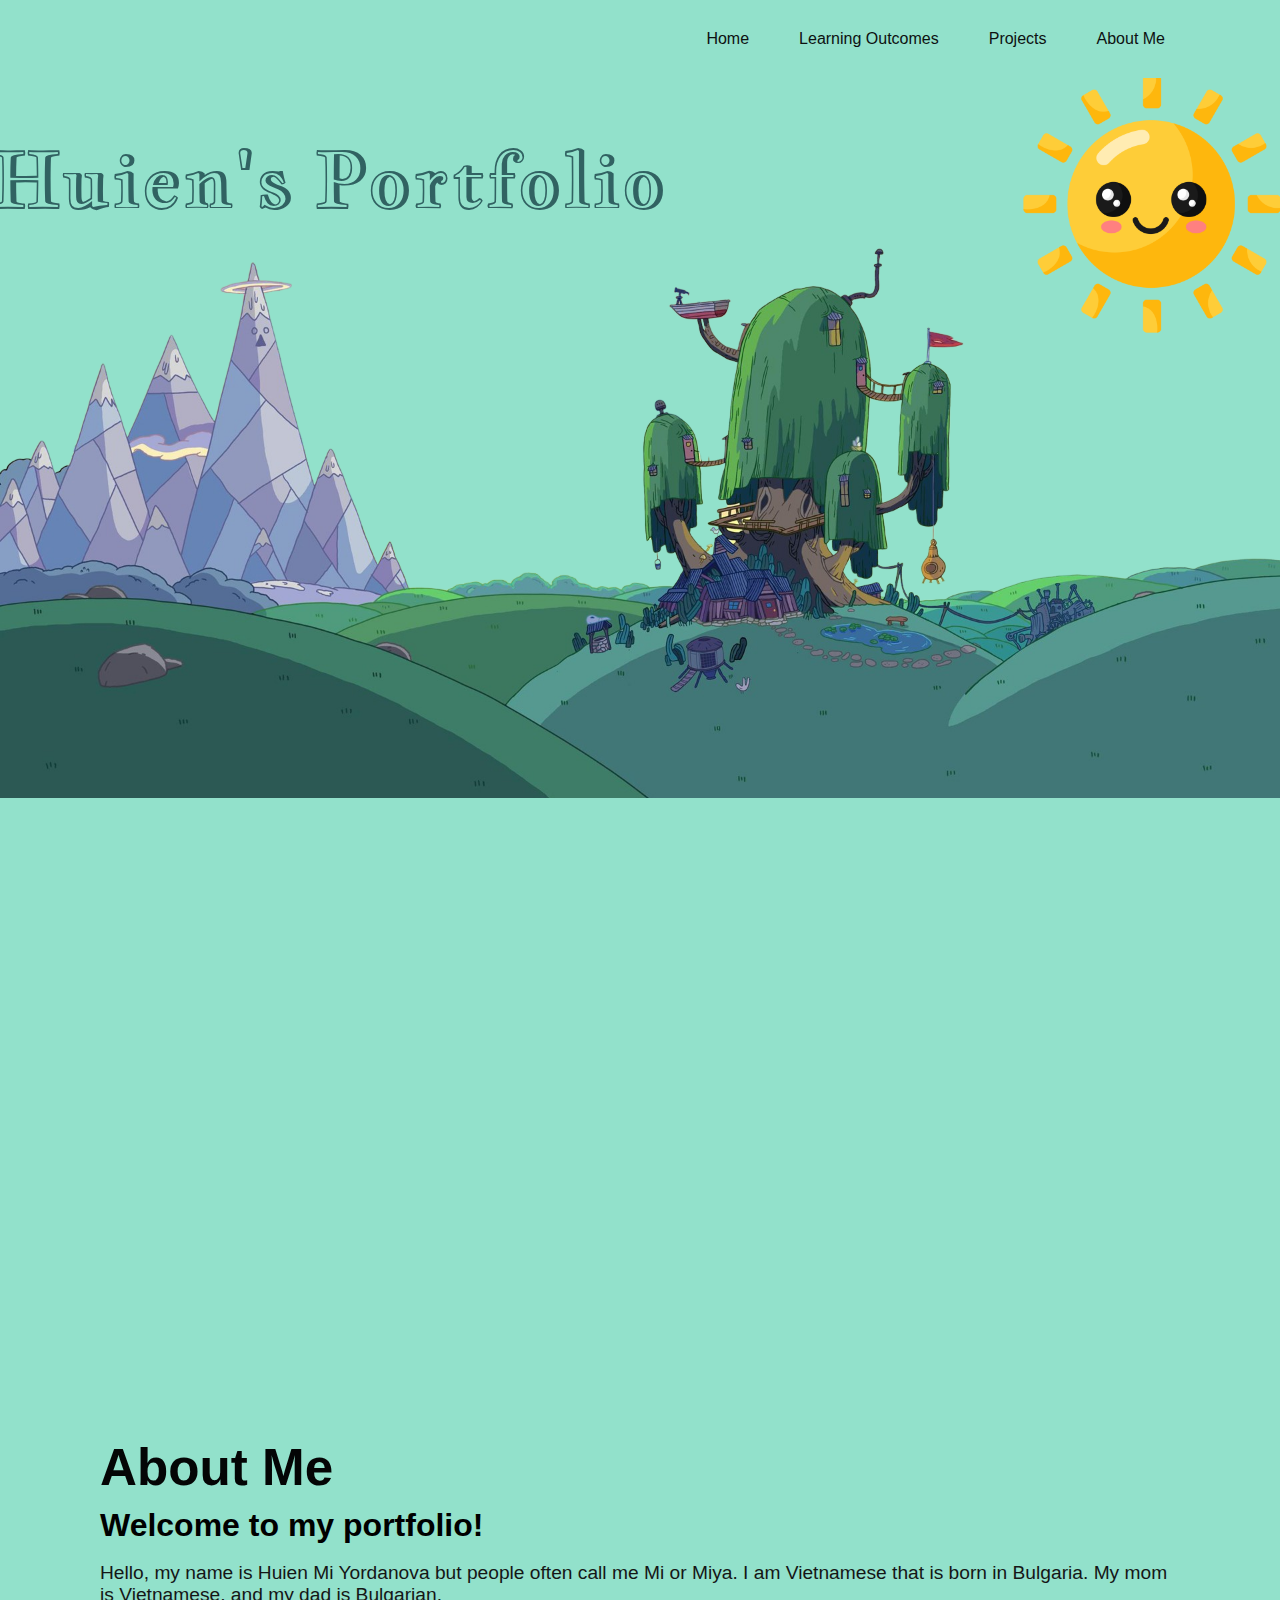
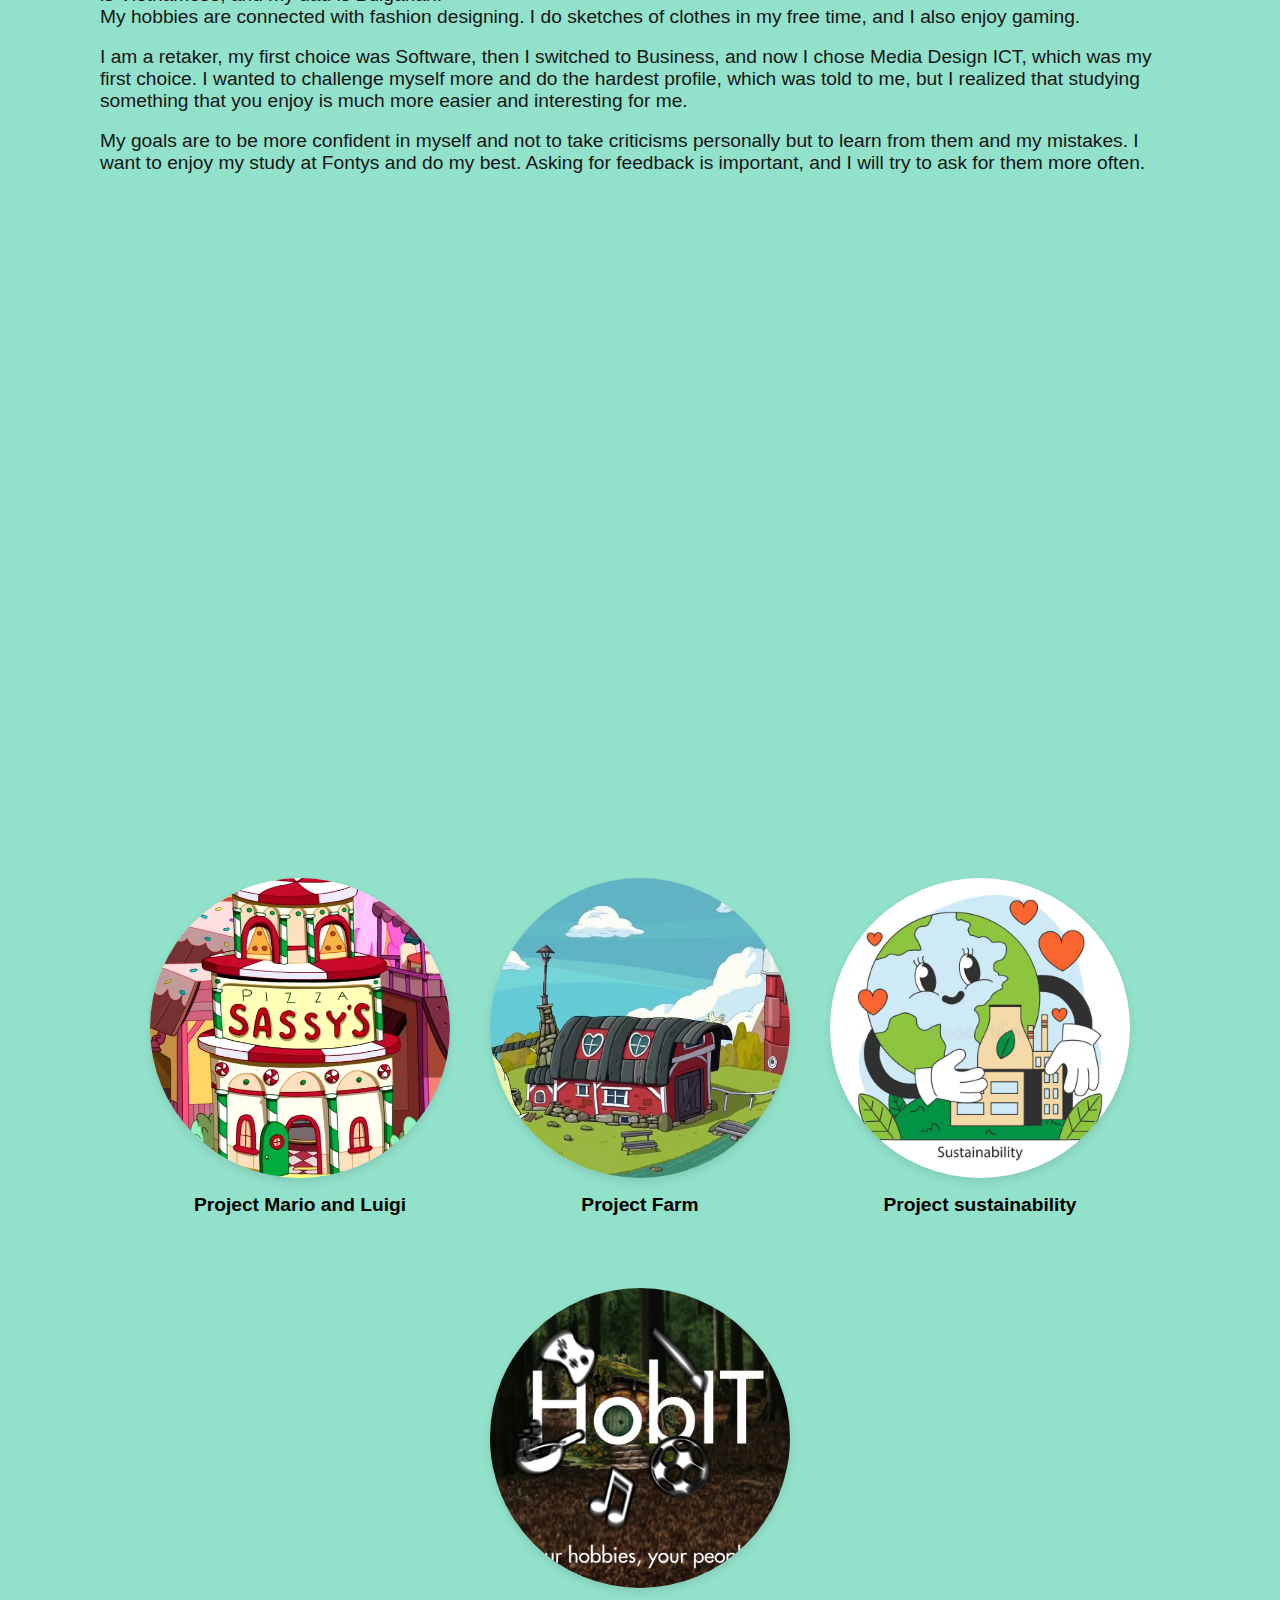
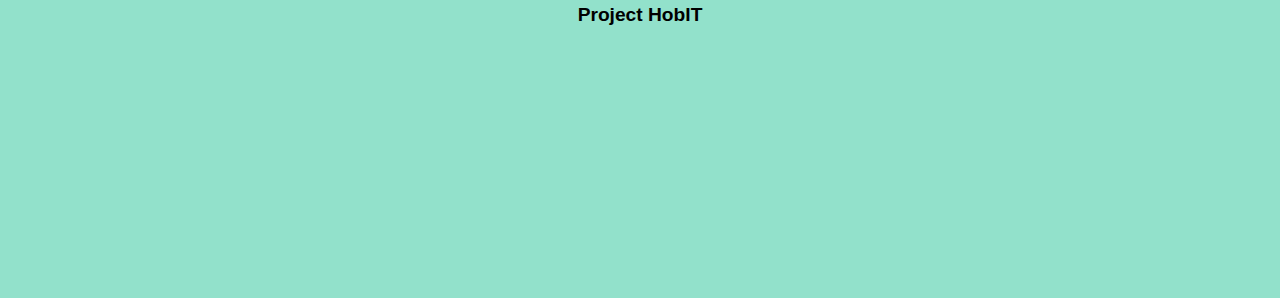
<file: index.html>
<!DOCTYPE html>
<html lang="en">
<head>
    <meta charset="UTF-8">
    <meta name="viewport" content="width=device-width, initial-scale=1.0">
    <title>Miya's Portfolio</title>
    <link rel="stylesheet" type="text/css" href="style.css">
</head>

<body>
    <header>
        <a class="logo"></a>
        <nav>
            <ul>
                <li><a href="index.html" class="active">Home</a></li>
                
                <li>
                    <a href="#">Learning Outcomes</a>
                    <ul class="dropdown">
                        <li><a href="technical.html">Technical Skills</a></li>
                        <li><a href="proffesional.html">Professional Skills</a></li>
                    </ul>
                </li>
                <li><a href="#projects">Projects</a></li>
                <li><a href="#sec">About Me</a></li>
            </ul>
        </nav>  
    </header>

    <section>
        <h2 id="text">Huien's Portfolio</h2>
        <img src="kawaii-sun-icon-png.webp" id="sun" alt="Sun Icon">
        <div class="house-container">
            <img src="background-ai-brush-removebg-4jvm4k6n.png" id="house" alt="House Image">
        </div>
    </section>
    
    <div class="sec" id="sec">
        <h2>About Me</h2>
        <h1>Welcome to my portfolio!</h1>
        <br>
        <p>Hello, my name is Huien Mi Yordanova but people often call me Mi or Miya. I am Vietnamese that is born in Bulgaria. My mom is Vietnamese, and my dad is Bulgarian.
          <br> My hobbies are connected with fashion designing. I do sketches of clothes in my free time, and I also enjoy gaming.</p><br>
        <p>I am a retaker, my first choice was Software, then I switched to Business, and now I chose Media Design ICT, which was my first choice. I wanted to challenge myself more and do the hardest profile, which was told to me, but I realized that studying something that you enjoy is much more easier and interesting for me.</p>
        <br> <p>My goals are to be more confident in myself and not to take criticisms personally but to learn from them and my mistakes. I want to enjoy my study at Fontys and do my best. Asking for feedback is important, and I will try to ask for them more often.</p>
    </div>

    <section class="projects" id="projects">
        <div class="project-container">
          <div class="project-item">
            <div class="project-bubble">
              <img src="pizza.webp" alt="Project Mario and Luigi" class="project-image">
            </div>
            <h3>Project Mario and Luigi</h3>
          </div>
          <div class="project-item">
            <div class="project-bubble">
              <img src="farm.webp" alt="Project Farm " class="project-image">
            </div>
            <h3>Project Farm</h3>
          </div>
          <div class="project-item">
            <div class="project-bubble">
              <img src="sustainability.webp" alt="Project sustainability" class="project-image">
            </div>
            <h3>Project sustainability</h3>
          </div>
          <div class="project-item">
            <div class="project-bubble">
              <img src="poster.jpg" alt="Project HobIT" class="project-image">
            </div>
            <h3>Project HobIT</h3>
          </div>
        </div>
      </section>
      
    <script>
        let sun = document.getElementById('sun');
        let house = document.getElementById('house');
        let text = document.getElementById('text');

        window.addEventListener('scroll', function() {
            let value = window.scrollY;
            sun.style.top = value * 0.80 + 'px';
            house.style.top = value * 0.41 + 'px';
            text.style.marginRight = value * 5.0 + 'px';
            text.style.marginTop = value * 4.0 + 'px';
        });
    </script>

    
</body>
</html>
</file>
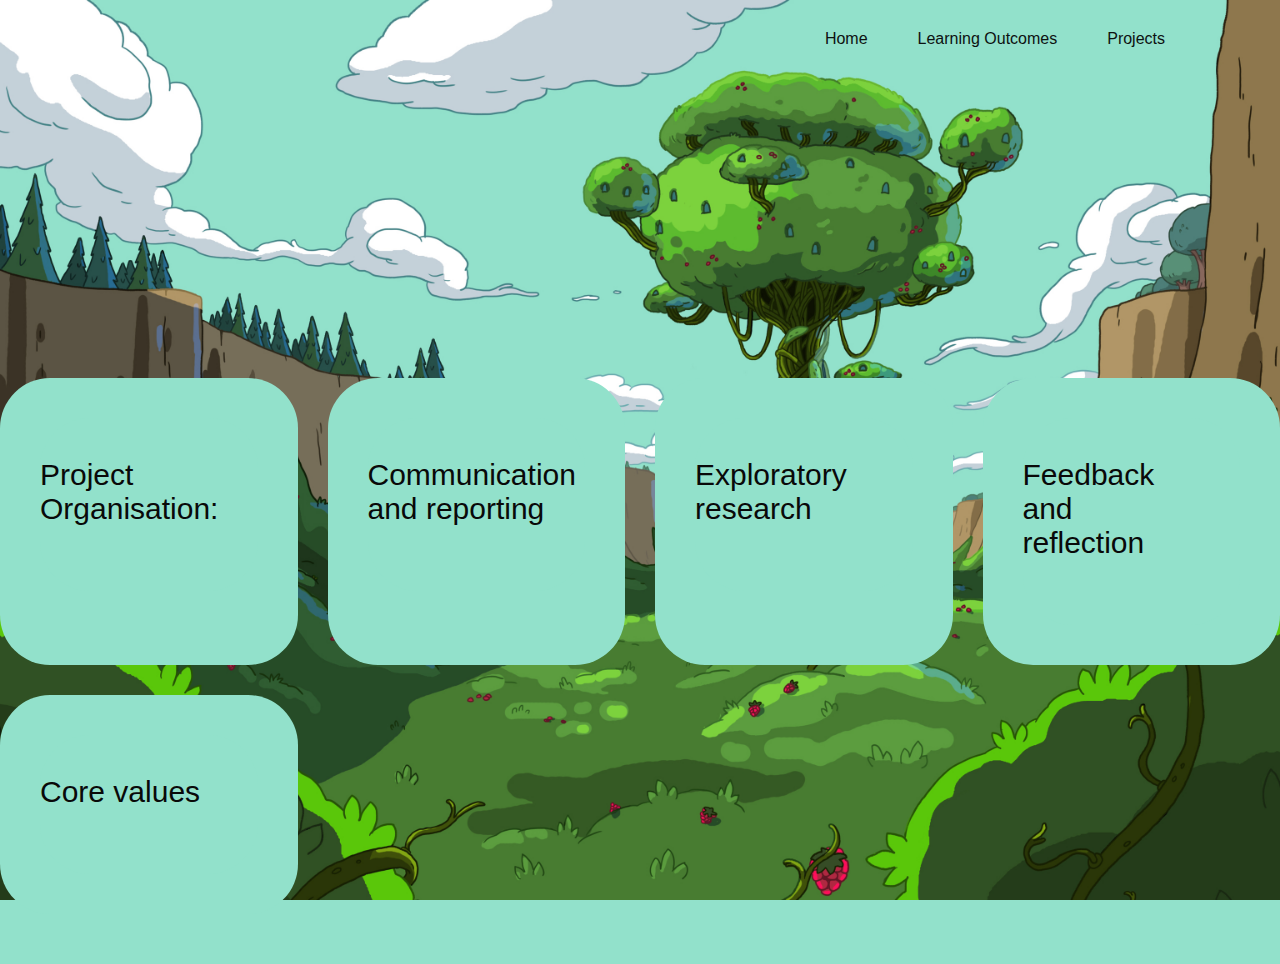
<file: proffesional.html>
<!DOCTYPE html>
<html lang="en">
<head>
    <meta charset="UTF-8">
    <meta name="viewport" content="width=device-width, initial-scale=1.0">
    <title>Proffesional Skills</title>
    <link rel="stylesheet" type="text/css" href="style.css">
</head>
<body id="page2">
    
    <header>
        <a href="#" class="logo"></a>
        <nav>
            <ul>
                <li><a href="index.html" class="active">Home</a></li>
                
                <li>
                    <a href="lo.html">Learning Outcomes</a>
                    <ul class="dropdown">
                        <li><a href="technical.html">Technical Skills</a></li>
                        <li><a href="proffesional.html">Professional Skills</a></li>
                    </ul>
                </li>
                <li><a href="#">Projects</a></li>
                
            </ul>
        </nav>
    </header>
    <div id="learningoutcome">
        <div class="container">
            <div class="learningoutcome-list">
                <a href="lo5.html" class="learning-box">
                    <div>
                        <h2>Project Organisation:</h2>
                    </div>
                </a>
                <a href="lo6.html" class="learning-box">
                    <div>
                        <h2>Communication and reporting</h2>
                    </div>
                </a>
                <a href="lo7.html" class="learning-box">
                    <div>
                        <h2>Exploratory research</h2>
                    </div>
                </a>
                <a href="lo8.html" class="learning-box">
                    <div>
                        <h2>Feedback and reflection</h2>
                    </div>
                </a>
                <a href="lo9.html" class="learning-box">
                    <div>
                        <h2>Core values</h2>
                    </div>
                </a>
            </div>
        </div>
    </div>
</body>
</html>
</file>
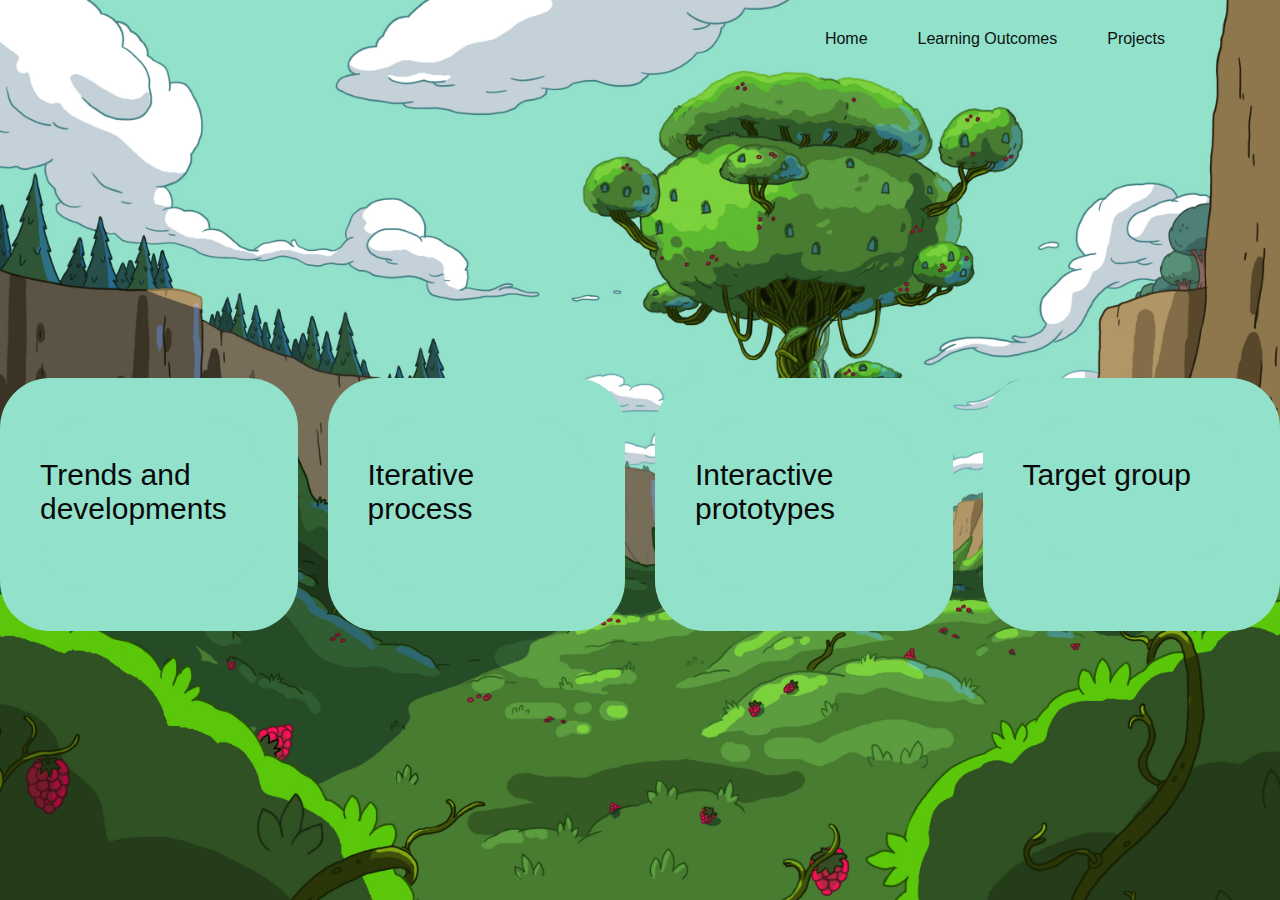
<file: technical.html>
<!DOCTYPE html>
<html lang="en">
<head>
    <meta charset="UTF-8">
    <meta name="viewport" content="width=device-width, initial-scale=1.0">
    <title>Technical Skills</title>
    <link rel="stylesheet" type="text/css" href="style.css">
</head>
<body id="page2">
    
    <header>
        <a href="#" class="logo"></a>
        <nav>
            <ul>
                <li><a href="index.html" class="active">Home</a></li>
               
                <li>
                    <a href="lo.html">Learning Outcomes</a>
                    <ul class="dropdown">
                        <li><a href="technical.html">Technical Skills</a></li>
                        <li><a href="proffesional.html">Professional Skills</a></li>
                    </ul>
                </li>
                <li><a href="#">Projects</a></li>
                
            </ul>
        </nav>
    </header>
    <div id="learningoutcome">
        <div class="container">
            <div class="learningoutcome-list">
                <a href="lo1.html" class="learning-box">
                    <div>
                        <h2>Trends and developments</h2>
                    </div>
                </a>
                <a href="lo2.html" class="learning-box">
                    <div>
                        <h2>Iterative process</h2>
                    </div>
                </a>
                <a href="lo3.html" class="learning-box">
                    <div>
                        <h2>Interactive prototypes</h2>
                    </div>
                </a>
                <a href="lo4.html" class="learning-box">
                    <div>
                        <h2>Target group</h2>
                    </div>
                </a>
            </div>
        </div>
    </div>
</body>
</html>
</file>
<file: style.css>
@import url();
@import url('https://fonts.googleapis.com/css2?family=Jacques+Francois+Shadow&display=swap');
*
{
    margin: 0;
    padding: 0;
    box-sizing: border-box;
    font-family: "Poppins", sans-serif;
    scroll-behavior: smooth;
}

html {
    scroll-behavior: smooth;
}

body
{
    margin: 0; 
    height: auto; 
    background-color: #92e1cb;
    background-size: cover; 
    background-position: center;
    background-repeat: no-repeat;
    background-attachment: fixed; 
    overflow: auto;      
}
#page2 {
    margin: 0; 
    height: 100vh; 
    background-image: url(background2.jpeg);
    background-size: cover; 
    background-position: center;
    background-repeat: no-repeat;
    background-attachment: fixed; 
    overflow: auto; 
}

header
{ 
    position: center;
    top: 0;
    left: 0;
    width: 100%;
    padding: 30px 100px;
    display: flex;
    justify-content: space-between;
    align-items: center;
    z-index: 10000;
}

.dropdown {
    display: none;
    position: absolute;
    min-width: 160px;
    z-index: 1;
}

.dropdown li {
    list-style: none;
}

.dropdown li a {
    color: black;
    padding: 12px 16px;
    text-decoration: none;
    display: block;
    text-align: left;
}

.dropdown li a:hover {
    background-color: #ffffff;
}

.dropdown-submenu {
    position: relative;
}

.dropdown-submenu-content {
    display: none;
    position: absolute;
    background-color: #ffffff;
    min-width: 160px;
    z-index: 1;
}

.dropdown-submenu:hover .dropdown-submenu-content {
    display: block;
}

header ul li:hover .dropdown {
    display: block;
}

header .logo
{
    color: #150938;
    font-weight: 700;
    text-decoration: none;
    font-size: 2em;
    text-transform: uppercase;
    letter-spacing: 2px;
}

header ul
{
    display: flex;
    justify-content: center;
    align-items: center;
}

header ul li
{
    list-style: none;
    margin-left: 20px;
}

header ul li a
{
    text-decoration: none;
    padding: 6px 15px;
    color: rgb(13, 17, 17);
    border-radius: 20px;
}

header ul li a:hover,
header ul li a:active 
{
    background: rgb(255, 255, 255);
    color: black;
}

section
{
    position: relative;
    width: 100%;
    height: 140vh;
    padding: 100px;
    display: flex;
    justify-content: center;
    align-items: center;
    overflow: hidden;
}

section img
{
    position: absolute;
    top: 0;
    left: 0;
    width: 100%;
    height: 100%;
    object-fit: cover;
    pointer-events: none;
}

section::before
{
    content: '';
    position: absolute;
    bottom: 0;
    width: 100%;
    height: 100px;
    background: linear-gradient(to top, #92e1cb, transparent);
    z-index: 1000;
}

#sun
{
    width: 300px; 
    height: 300px;    
    position: absolute;
    top: 10%;
    left: 90%;
    transform: translate(-50%, -50%);
    z-index: 2; 
}

#house 
{
    height: auto;
    z-index: 3; 
}

#text {
    position: absolute;
    right: -350px;
    color: #316262;
    white-space: nowrap;
    font-size: 6.0vw;
    z-index: 1; 
    top: 8%;
    left: 42%;
    transform: translate(-50%, -50%);
    font-family: 'Jacques Francois Shadow';
    font-weight: 400;
}   

.sec
{
    position: relative;
    padding: 100px;
    background-color: #92e1cb;
    margin: 0; 
    height: 100vh; 
    background-size: cover; 
    background-position: center;
    background-repeat: no-repeat;
    background-attachment: fixed; 
    overflow: auto;  
}

.sec h2 
{
    font-size: 3.2em;
    margin-bottom: 10px;
    color: rgb(4, 5, 5);
}

.sec p 
{
    top: 10%;
    font-size: 1.2em;
    color: rgb(21, 22, 22);
}



#learningoutcome{
    padding: 50px 0;
}

.learningoutcome-list{
    display: grid;
    grid-template-columns: repeat(auto-fit, minmax(250px, 1fr));
    grid-gap: 30px;
    margin-top: 250px;
}

.learningoutcome-list div{
    background: rgba(146,225,203,255);
    padding: 40px;
    font-size: 13px;
    font-weight: 300;
    border-radius: 50px;
    transition: background 0.5s, transform 0.5s;
}

.learningoutcome-list div h2{
    font-size: 30px;
    font-weight: 500;
    margin-bottom: 25px;
}

.learningoutcome-list div a{
    text-decoration: none;
    color: #090909;
    font-size: 12px;
    margin-top: 20px;
    display: inline-block;
}

.learningoutcome-list div:hover{
    background: #ffffff;
    transform: translate(-10px);
}


    .learningoutcome-list a {
        background: rgba(146, 225, 203, 255);
        padding: 40px;
        font-size: 13px;
        font-weight: 300;
        border-radius: 50px;
        transition: background 0.5s, transform 0.5s;
        text-decoration: none;
        color: #090909;
        display: block; 
        
    }
    
    .learningoutcome-list a:hover {
        background: #ffffff;
        transform: translate(-10px);
        
    }
    
    .learningoutcome-list a h2 {
        font-size: 30px;
        font-weight: 500;
        margin-bottom: 25px;
        margin-left: -40px; 
        padding-left: 0; 
        text-align: left; 
    }
   


    .projects {
        padding: 2rem 0;
      }
      
      .project-container {
        display: flex;
        justify-content: center;
        flex-wrap: wrap;
        max-width: 1000px; 
        margin: 0 auto;
        gap: 40px; 
      }
      
      .project-item {
        flex-basis: calc(25% - 30px); 
        margin-bottom: 2rem;
        text-align: center;
      }
      
      .project-bubble {
        width: 300px; 
        height: 300px;
        border-radius: 50%;
        overflow: hidden;
        margin: 0 auto;
        box-shadow: 0 4px 8px rgba(0, 0, 0, 0.1);
        transition: transform 0.3s ease;
        position: relative;
      }
      
      .project-bubble:hover {
        transform: scale(1.05);
      }
      
      .project-image {
        width: 100%;
        height: 100%;
        object-fit: cover;
        position: absolute;
        top: 0;
        left: 0;
      }
      
      .project-item h3 {
        margin-top: 1rem;
        font-size: 1.2rem; /* Increased font size */
      }
</file>
